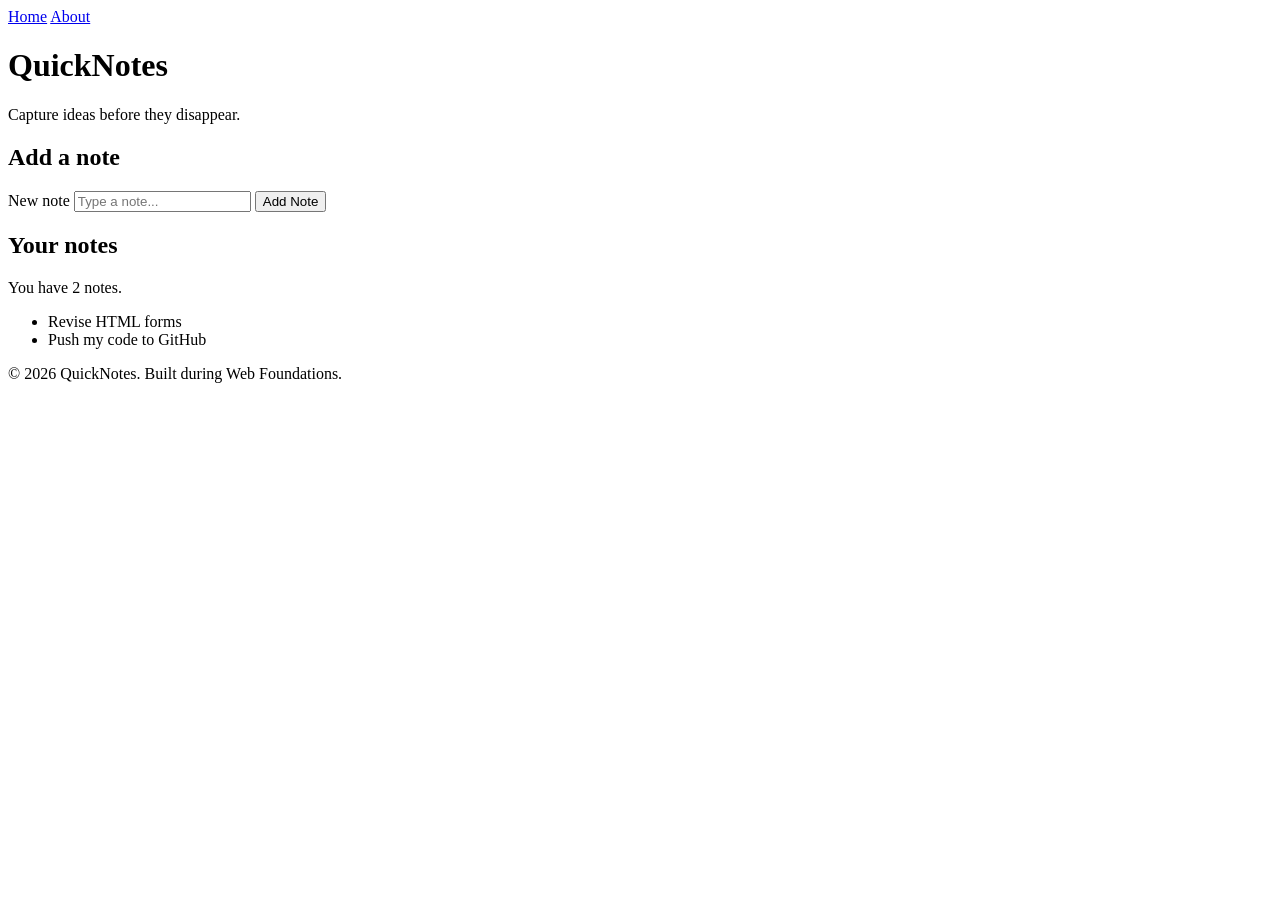
<file: day1/index.html>
<!DOCTYPE html>
<html lang="en">
  <head>
    <meta charset="UTF-8" />
    <meta name="viewport" content="width=device-width, initial-scale=1.0" />
    <title>QuickNotes</title>
  </head>
  <body>
    <header>
      <nav>
        <a href="/index.html">Home</a>
        <a href="/about.html">About</a>
      </nav>
      <h1>QuickNotes</h1>
      <p>Capture ideas before they disappear.</p>
    </header>

    <main>
      <section>
        <h2>Add a note</h2>
        <form id="note-form">
          <label for="note-input">New note</label>
          <input type="text" id="note-input" placeholder="Type a note..." />
          <button type="submit">Add Note</button>
        </form>
      </section>
 
      <section>
        <h2>Your notes</h2>
        <p id="note-count">You have 2 notes.</p>
        <ul id="notes-list">
          <li>Revise HTML forms</li>
          <li>Push my code to GitHub</li>
        </ul>
      </section>
    </main>
 
    <footer>
      <p>&copy; 2026 QuickNotes. Built during Web Foundations.</p>
    </footer>
  </body>
</html>
</file>
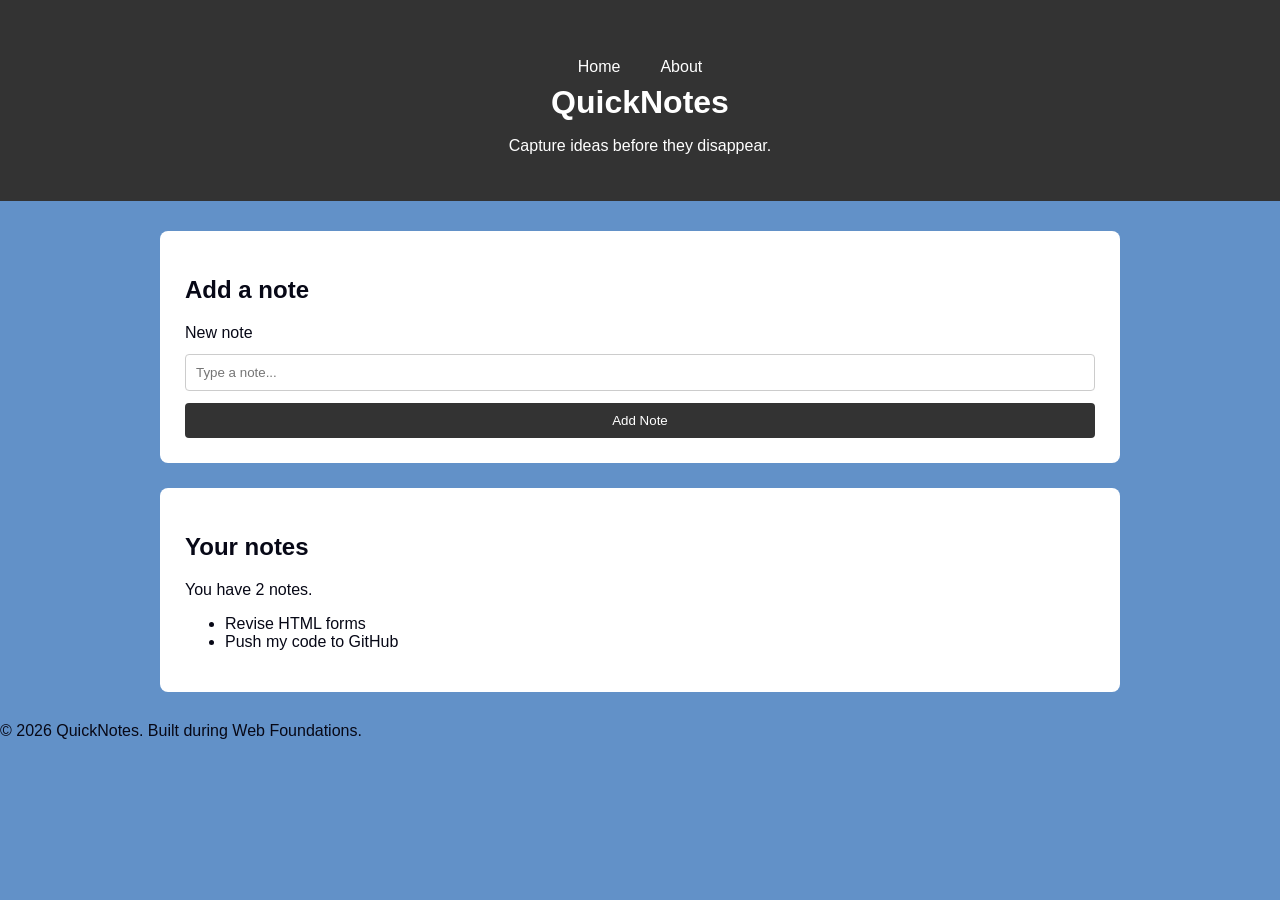
<file: day2/index.html>
<!doctype html>
<html lang="en">
  <head>
    <meta charset="UTF-8" />
    <meta name="viewport" content="width=device-width, initial-scale=1.0" />
    <link rel="stylesheet" href="style.css" />
    <title>QuickNotes</title>
  </head>
  <body>
    <header>
      <nav>
        <a href="/index.html">Home</a>
        <a href="/about.html">About</a>
      </nav>
      <h1>QuickNotes</h1>
      <p>Capture ideas before they disappear.</p>
    </header>

    <main>
      <section>
        <h2>Add a note</h2>
        <form id="note-form">
          <label for="note-input">New note</label>
          <input type="text" id="note-input" placeholder="Type a note..." />
          <button type="submit">Add Note</button>
        </form>
      </section>

      <section>
        <h2>Your notes</h2>
        <p id="note-count">You have 2 notes.</p>
        <ul id="notes-list">
          <li>Revise HTML forms</li>
          <li>Push my code to GitHub</li>
        </ul>
      </section>
    </main>

    <footer>
      <p>&copy; 2026 QuickNotes. Built during Web Foundations.</p>
    </footer>
  </body>
</html>
</file>
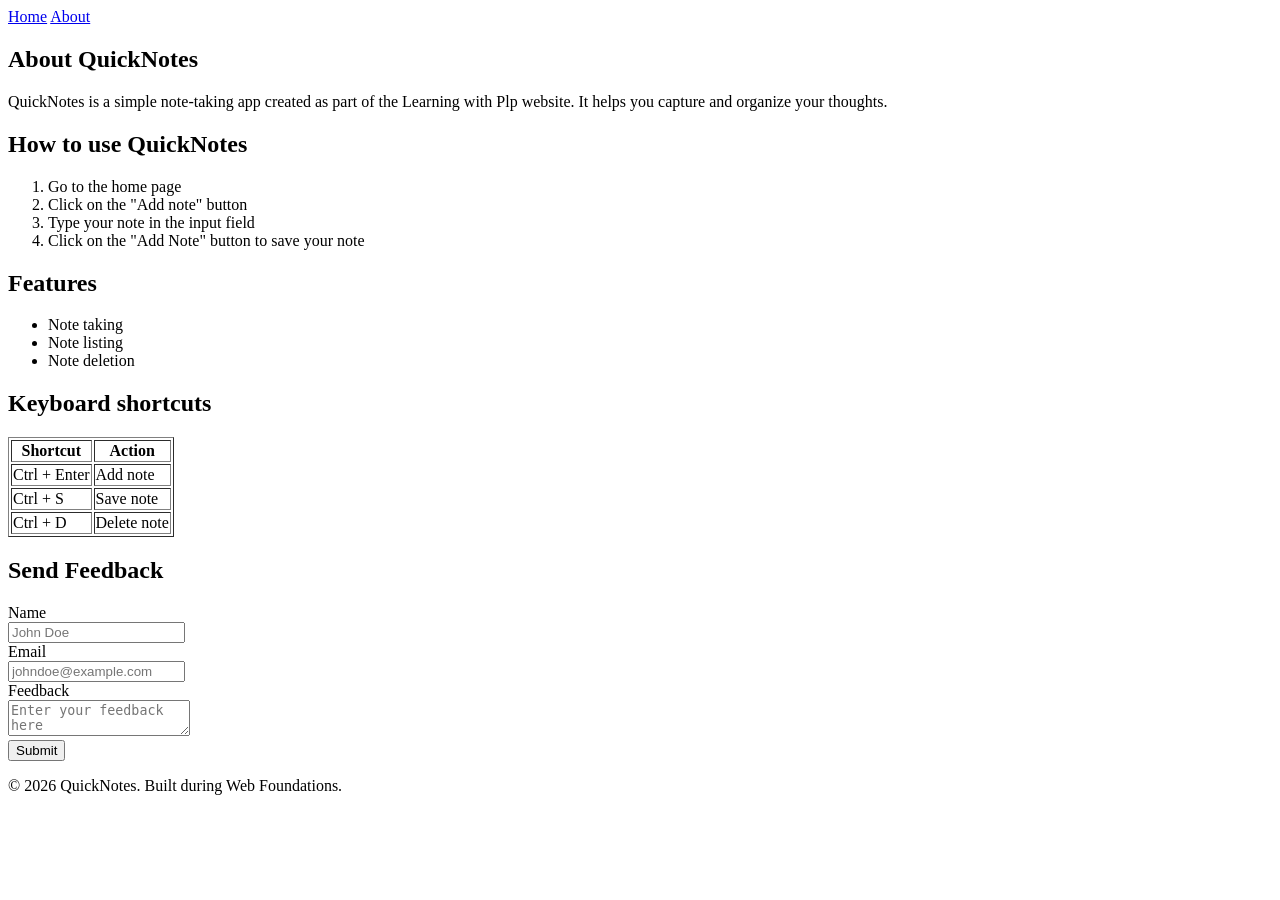
<file: day1/about.html>
<!DOCTYPE html> <html lang="en"> <head> <meta charset="UTF-8"> <meta name="viewport" content="width=device-width, initial-scale=1.0"> <title>QuickNotes</title> </head> <body> <header> <nav> <a href="/index.html">Home</a> <a href="/about.html">About</a> </nav> </header>
<main>
  <section>
    <h2>About QuickNotes</h2>
    <p>
      QuickNotes is a simple note-taking app created as part of the
      Learning with Plp website. It helps you capture and organize your
      thoughts.
    </p>
  </section>

  <section>
    <h2>How to use QuickNotes</h2>
    <ol>
      <li>Go to the home page</li>
      <li>Click on the "Add note" button</li>
      <li>Type your note in the input field</li>
      <li>Click on the "Add Note" button to save your note</li>
    </ol>
  </section>

  <section>
    <h2>Features</h2>
    <ul>
      <li>Note taking</li>
      <li>Note listing</li>
      <li>Note deletion</li>
    </ul>
  </section>

  <section>
    <h2>Keyboard shortcuts</h2>
    <table border="1">
      <thead>
        <tr>
          <th>Shortcut</th>
          <th>Action</th>
        </tr>
      </thead>
      <tbody>
        <tr>
          <td>Ctrl + Enter</td>
          <td>Add note</td>
        </tr>
        <tr>
          <td>Ctrl + S</td>
          <td>Save note</td>
        </tr>
        <tr>
          <td>Ctrl + D</td>
          <td>Delete note</td>
        </tr>
      </tbody>
    </table>
  </section>

  <section>
    <h2>Send Feedback</h2>
    <form action="submit">
      <label for="name">Name</label>
      <br>
      <input
        type="text"
        id="name"
        name="name"
        placeholder="John Doe"
        required
      >
      <br>

      <label for="email">Email</label>
      <br>
      <input
        type="email"
        id="email"
        name="email"
        placeholder="johndoe@example.com"
        required
      >
      <br>

      <label for="feedback">Feedback</label>
      <br>
      <textarea
        id="feedback"
        name="feedback"
        placeholder="Enter your feedback here"
        required
      ></textarea>
      <br>

      <button type="submit">Submit</button>
    </form>
  </section>
</main>

<footer>
  <p>&copy; 2026 QuickNotes. Built during Web Foundations.</p>
</footer>

</body> </html>
</file>
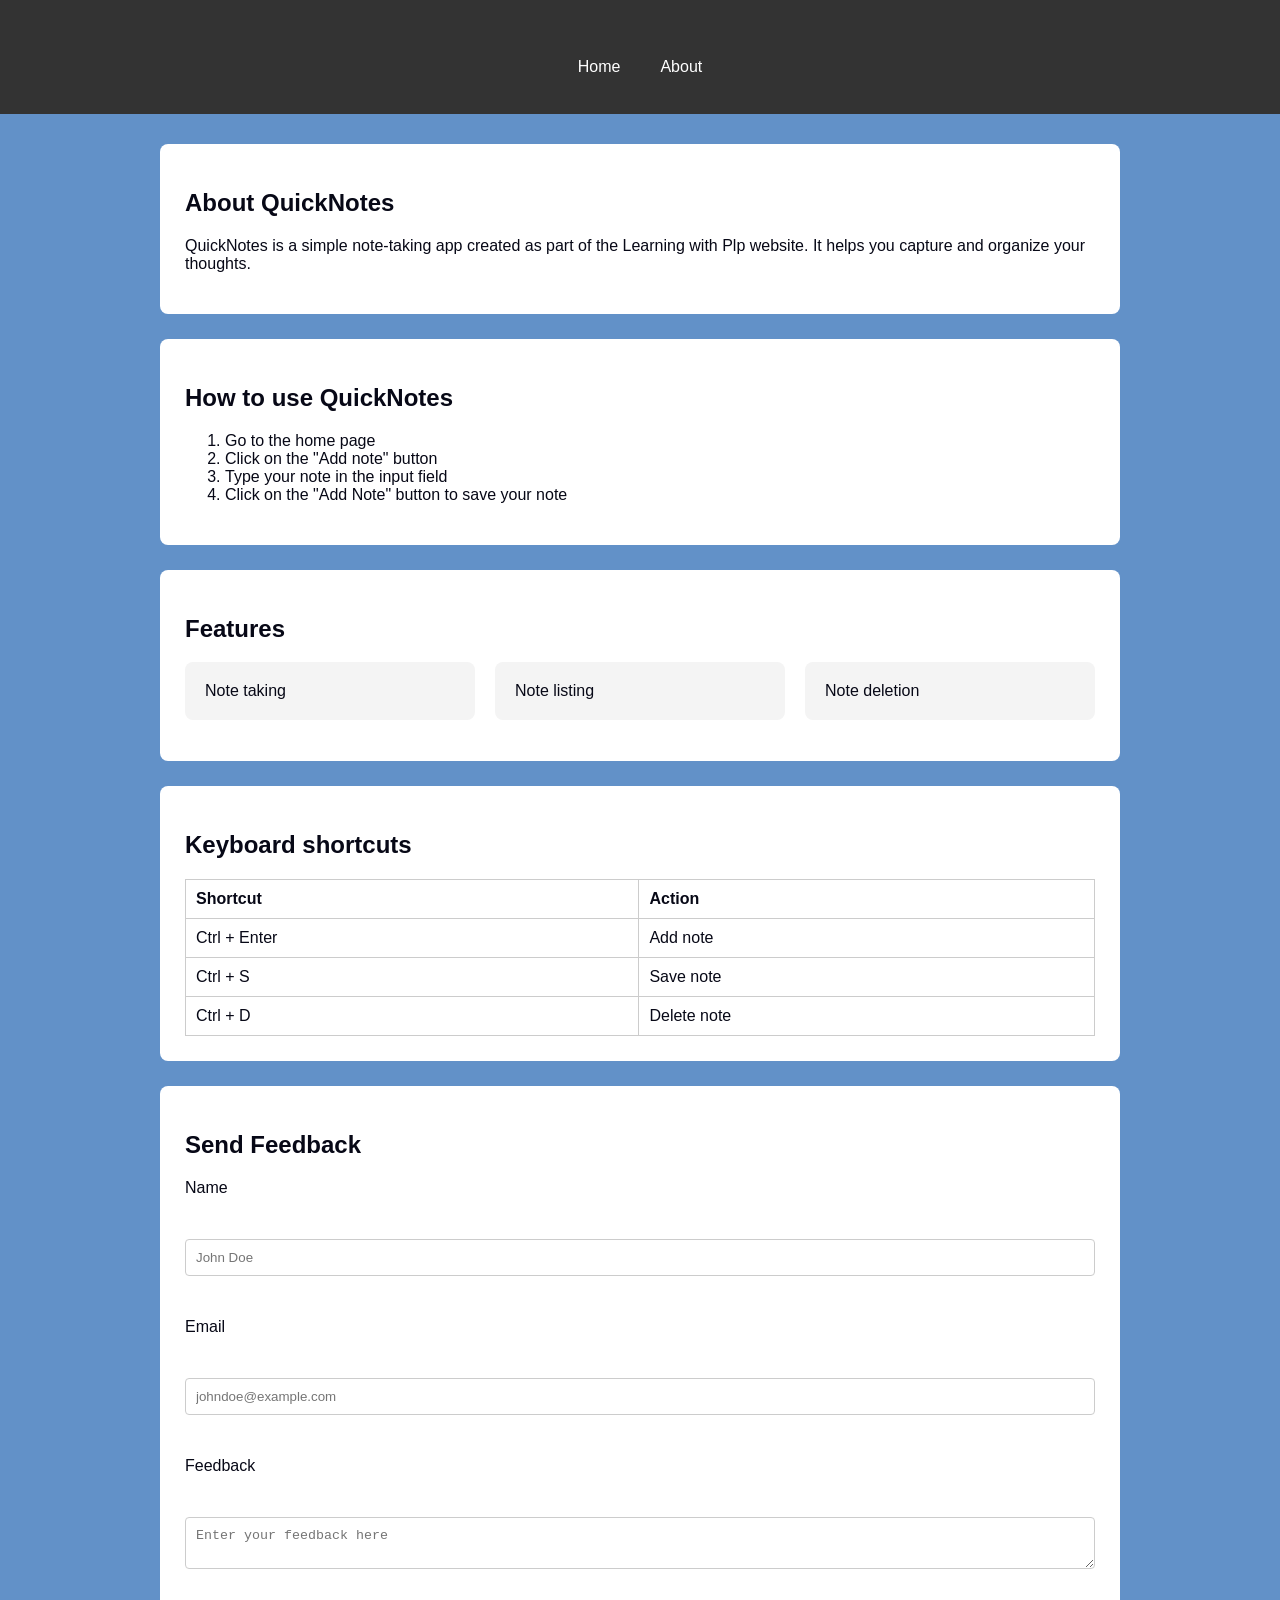
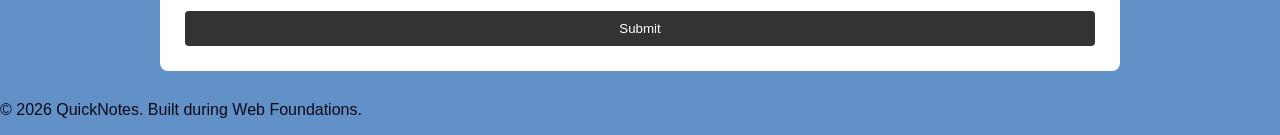
<file: day2/about.html>
<!doctype html>
<html lang="en">
  <head>
    <meta charset="UTF-8" />
    <meta name="viewport" content="width=device-width, initial-scale=1.0" />
    <link rel="stylesheet" href="style.css" />
    <title>QuickNotes</title>
  </head>
  <body>
    <header>
      <nav>
        <a href="/index.html">Home</a>
        <a href="/about.html">About</a>
      </nav>
    </header>
    <main>
      <section>
        <h2>About QuickNotes</h2>
        <p>
          QuickNotes is a simple note-taking app created as part of the Learning
          with Plp website. It helps you capture and organize your thoughts.
        </p>
      </section>

      <section>
        <h2>How to use QuickNotes</h2>
        <ol>
          <li>Go to the home page</li>
          <li>Click on the "Add note" button</li>
          <li>Type your note in the input field</li>
          <li>Click on the "Add Note" button to save your note</li>
        </ol>
      </section>

      <section>
        <h2>Features</h2>
        <ul class="features">
          <li>Note taking</li>
          <li>Note listing</li>
          <li>Note deletion</li>
        </ul>
      </section>

      <section>
        <h2>Keyboard shortcuts</h2>
        <table border="1">
          <thead>
            <tr>
              <th>Shortcut</th>
              <th>Action</th>
            </tr>
          </thead>
          <tbody>
            <tr>
              <td>Ctrl + Enter</td>
              <td>Add note</td>
            </tr>
            <tr>
              <td>Ctrl + S</td>
              <td>Save note</td>
            </tr>
            <tr>
              <td>Ctrl + D</td>
              <td>Delete note</td>
            </tr>
          </tbody>
        </table>
      </section>

      <section>
        <h2>Send Feedback</h2>
        <form action="submit">
          <label for="name">Name</label>
          <br />
          <input
            type="text"
            id="name"
            name="name"
            placeholder="John Doe"
            required
          />
          <br />

          <label for="email">Email</label>
          <br />
          <input
            type="email"
            id="email"
            name="email"
            placeholder="johndoe@example.com"
            required
          />
          <br />

          <label for="feedback">Feedback</label>
          <br />
          <textarea
            id="feedback"
            name="feedback"
            placeholder="Enter your feedback here"
            required
          ></textarea>
          <br />

          <button type="submit">Submit</button>
        </form>
      </section>
    </main>

    <footer>
      <p>&copy; 2026 QuickNotes. Built during Web Foundations.</p>
    </footer>
  </body>
</html>
</file>
<file: day2/style.css>
/* Reset */
* {
  box-sizing: border-box;
}

/* Base styles */
body {
  margin: 0;
  font-family: Arial, sans-serif;
  background-color: #6291c8;
  color: #070816;
}

/* Header */
header {
  background-color: #333;
  color: white;
  text-align: center;
  padding: 30px 20px;
}

header h1 {
  margin: 0;
}

/* Navigation */
nav {
  display: flex;
  justify-content: center;
  gap: 16px;
  margin-top: 20px;
}

nav a {
  color: white;
  text-decoration: none;
  padding: 8px 12px;
  transition: background-color 0.3s ease, color 0.3s ease;
}

nav a:hover {
  background-color: white;
  color: #333;
}

/* Main content */
main {
  max-width: 1000px;
  margin: 30px auto;
  padding: 0 20px;
}

/* Sections */
section {
  background-color: white;
  padding: 25px;
  margin-bottom: 25px;
  border-radius: 8px;
}

/* Features grid */
.features {
  display: grid;
  grid-template-columns: repeat(auto-fit, minmax(180px, 1fr));
  gap: 20px;
  padding: 0;
  list-style: none;
}

.features li {
  background-color: #f4f4f4;
  padding: 20px;
  border-radius: 8px;
}

/* Shortcuts table */
table {
  width: 100%;
  border-collapse: collapse;
}

th,
td {
  border: 1px solid #ccc;
  padding: 10px;
  text-align: left;
}

/* Feedback form */
form {
  display: flex;
  flex-direction: column;
  gap: 12px;
}

input,
textarea,
select {
  width: 100%;
  padding: 10px;
  border: 1px solid #ccc;
  border-radius: 4px;
}

/* Buttons */
button {
  padding: 10px 16px;
  border: none;
  border-radius: 4px;
  background-color: #333;
  color: white;
  cursor: pointer;
  transition: background-color 0.3s ease, transform 0.2s ease;
}

button:hover {
  background-color: #555;
  transform: translateY(-2px);
}

/* Small screens */
@media (max-width: 600px) {
  header {
    padding: 20px 10px;
  }

  header h1 {
    font-size: 24px;
  }

  nav {
    gap: 8px;
  }

  main {
    padding: 0 10px;
  }
}
</file>
